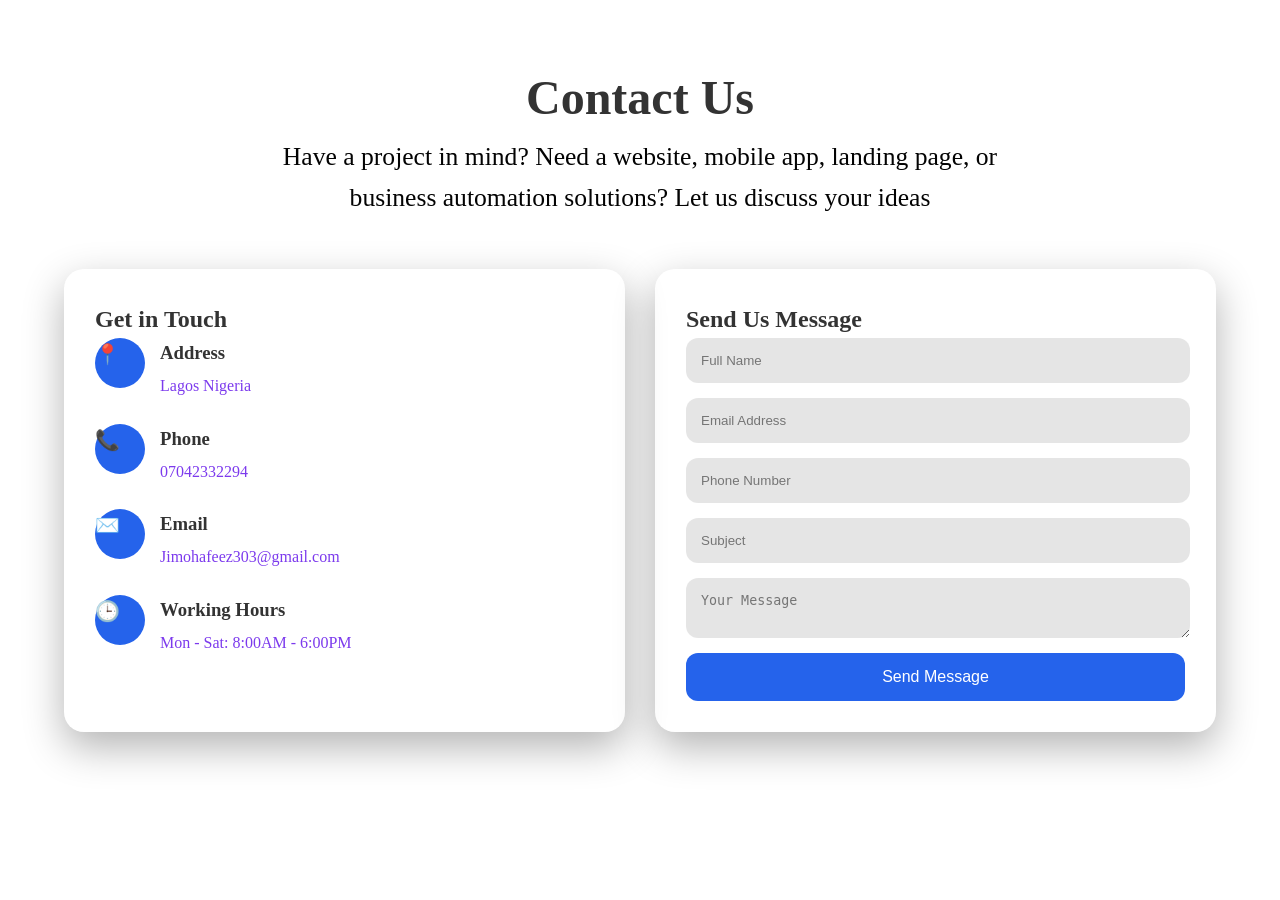
<file: contact.html>
<!DOCTYPE html>
<html lang="en">
<head>
    <meta charset="UTF-8">
    <meta name="viewport" content="width=device-width, initial-scale=1.0">
    <title>FizTech Nigeria - Get in touch with us</title>
    <link rel="shortcut icon" href="logo.png" type="image/x-icon">
    <link rel="stylesheet" href="style.css">
</head>
<body>
    <div class="container">
        <div class="section-title">
            <h1>Contact Us</h1>
            <p>
                Have a project in mind?
                Need a website, mobile app, landing page,
                or business automation solutions?
                Let us discuss your ideas
            </p>
        </div>
        <div class="contact-wrapper">
            <div class="contact-card">
                <h2>Get in Touch</h2>
                <div class="info-item">
                    <div class="icon">📍</div>
                    <div class="address">
                        <h3>Address</h3>
                        <p>Lagos Nigeria</p>
                    </div>
                </div>
                 <div class="info-item">
                    <div class="icon">📞</div>
                    <div class="address">
                        <h3>Phone</h3>
                        <p>07042332294</p>
                     </div>
                </div> 
                <div class="info-item">
                    <div class="icon">✉️</div>
                    <div class="address">
                        <h3>Email</h3>
                        <p>Jimohafeez303@gmail.com</p>
                     </div>
                </div> 
                <div class="info-item">
                    <div class="icon">🕒</div>
                    <div class="address">
                        <h3>Working Hours</h3>
                        <p>Mon - Sat: 8:00AM - 6:00PM</p>
                     </div>
                </div> 
            </div>
            <div class="contact-card2">
                <h2>Send Us Message</h2>
                <form>
                    <input type="text" placeholder="Full Name" required>
                    <input type="email" placeholder="Email Address" required>
                    <input type="tel" placeholder="Phone Number" required>
                    <input type="text" placeholder="Subject" required>
                    <textarea placeholder="Your Message" required></textarea>
                    <button type="submit">Send Message</button>
                </form>
            </div>
        </div>
        <div class="map-section">
            <div class="map-container">
            </div>
        </div>
    </div>
</body>
</html>
</file>
<file: style.css>
*{
    margin: 0;
    padding: 0;
}
body{
    font-family: cursive;
    line-height: 1.6;
    color: #333;
}
.hero{
    height: 100vh;
    display: flex;
    align-items: center;
    justify-content: center;
    text-align: center;
    padding: 20px;
    background: linear-gradient(135deg, #4f4635, #7c3aed);
    color: white;
}
.hero-content{
    max-width: 800px;
}
.hero h1{
    font-size: 3rem;
    margin-bottom: 20px;
}
.hero p{
    font-size: 1rem;
    margin-bottom: 30px;
}
.btn{
    display: inline-block;
    padding: 14px 30px;
    background: white;
    color: #4f4635;
    text-decoration: none;
    font-weight: 700;
    border-radius: 50px;
}
.section{
    padding: 80px 20px;
    max-width: 1200px;
    margin: auto;
}
.section-title{
    text-align: center;
    margin-bottom: 50px;
    font-size: 3rem;
}
.cards{
    display: flex;
    gap: 20px;
}
.card{
    flex: 1;
    background: red;
    padding: 25px;
    border-radius: 15px;
    box-shadow: 0 5px 15px rgba(0, 0, 0 0.8);
}
.card h3{
    margin-bottom: 10px;
    color: #4f4635;
}
.image-section{
    display: flex;
    align-items: center;
    gap: 40px;
    margin-top: 50px;
}
.image-section img{
    width: 100%;
    max-width: 500px;
    border-radius: 15px;
}
footer{
    background: #111827;
    color: white;
    text-align: center;
    padding: 30px;
}
@media (max-width:768px) {
    .image-section{
        flex-direction: column;
    }
    .cards{
        flex-direction: column;
    }
    body{
        overflow-x: hidden;
    }
}
.container{
    width: 90%;
    max-width: 1200px;
    margin: auto;
    padding: 60px 0;
}
.section-title{
    text-align: center;
    margin-bottom: 50px;
}
.section-title h1{
    font-size: 3rem;
}
.section-title p{
    color: #030303;
    font-size: 1.6rem;
    max-width: 800px;
    margin: auto;
}
.contact-wrapper{
    display: grid;
    grid-template-columns: repeat(auto-fit, minmax(300px, 1fr));
    gap: 30px;
}
.contact-card, .contact-card2{
    background: rgba(255, 255, 255, 0.08);
    border: 1px solid rgba(255, 255, 255, 0.1);
    border-radius: 20px;
    padding: 30px;
    box-shadow: 0 15px 40px rgba(0, 0, 0, 0.3);
}
.info-item{
    display: flex;
    gap: 15px;
    margin-bottom: 25px;
}
.icon{
    width: 50px;
    height: 50px;
    background: #2563eb;
    border-radius: 50%;
    align-items: center;
    justify-content: center;
    font-size: 20px;
}
.info-item h3{
    margin-bottom: 5px;
}
.info-item p{
    color: #7c3aed;
}
form{
    display: flex;
    flex-direction: column;
    gap: 15px;
}
input, textarea{
    width: 95%;
    padding: 15px;
    border: none;
    border-radius: 12px;
    background: rgba(0, 0, 0, 0.1);
    color: white;
    outline: none;
}
button{
    padding: 15px;
    border: none;
    border-radius: 12px;
    background: #2563eb;
    color: white;
    font-size: 16px;
    cursor: pointer;
}
</file>
